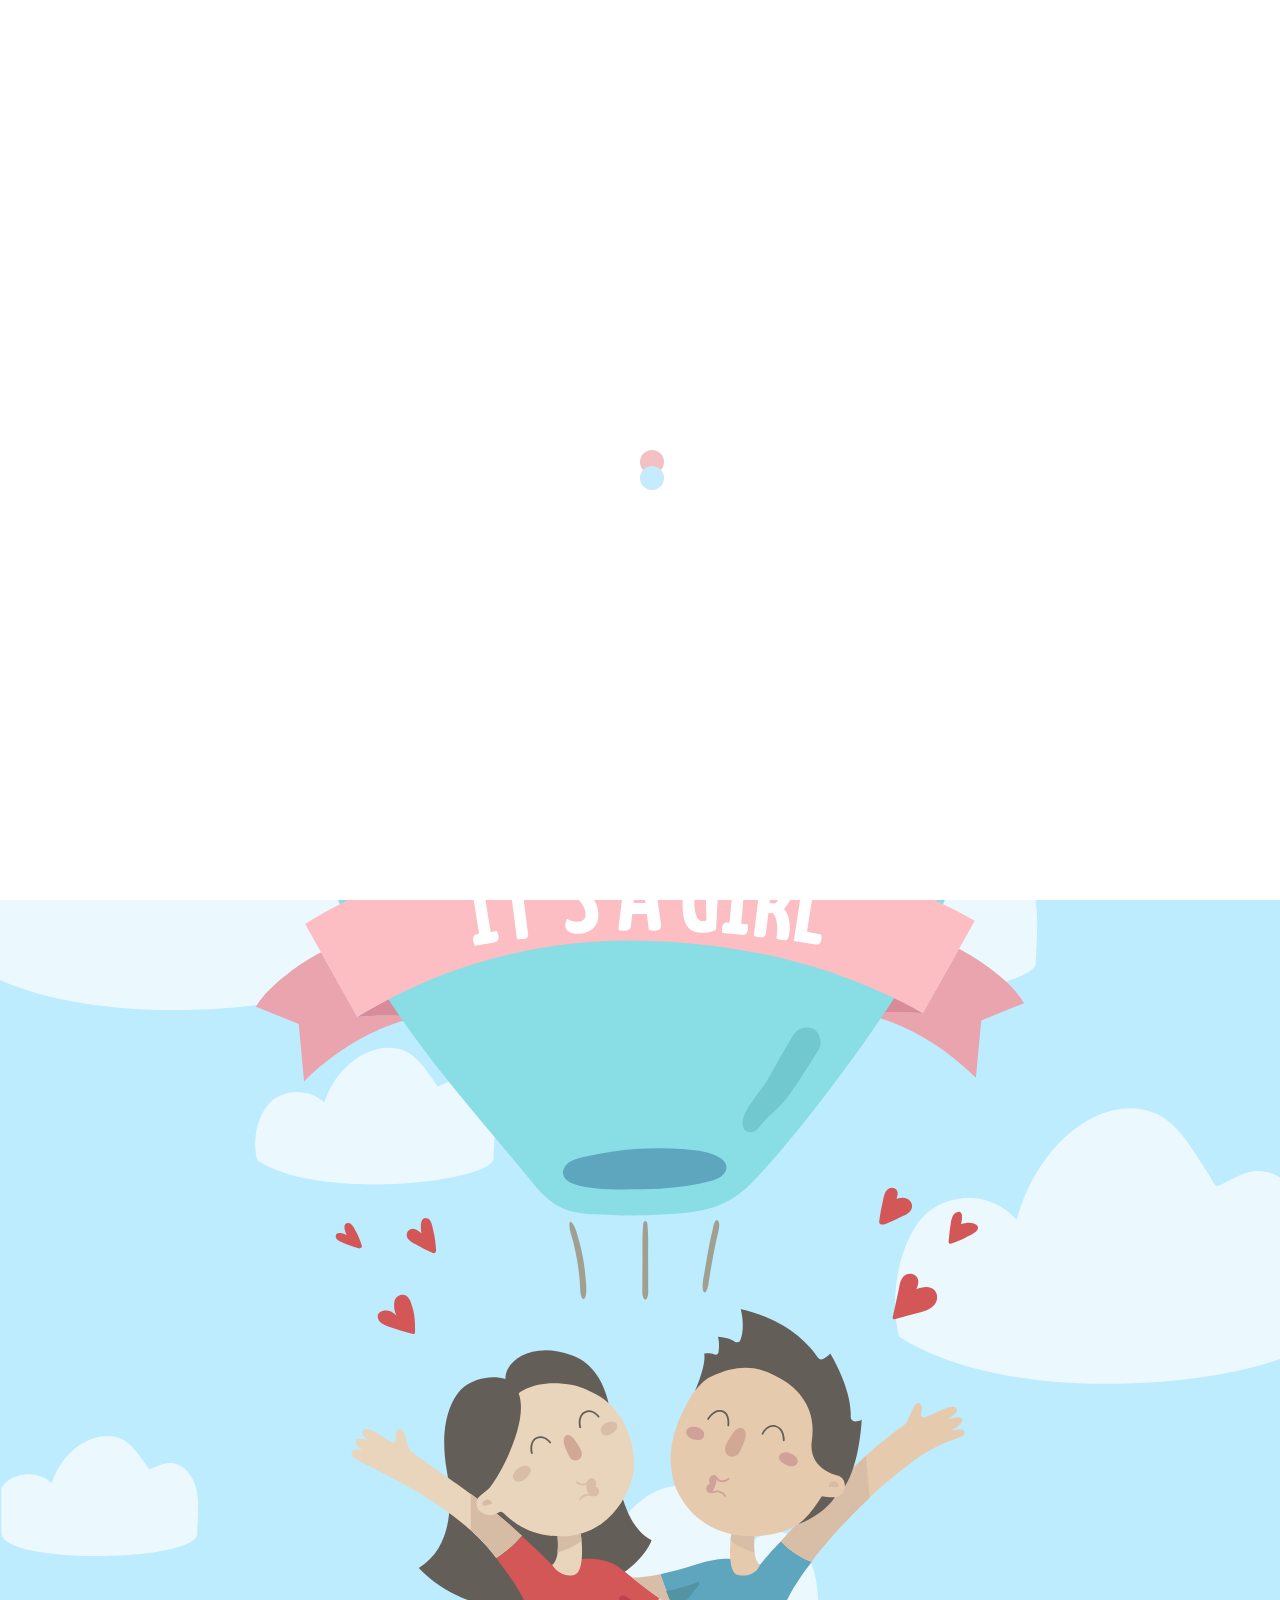
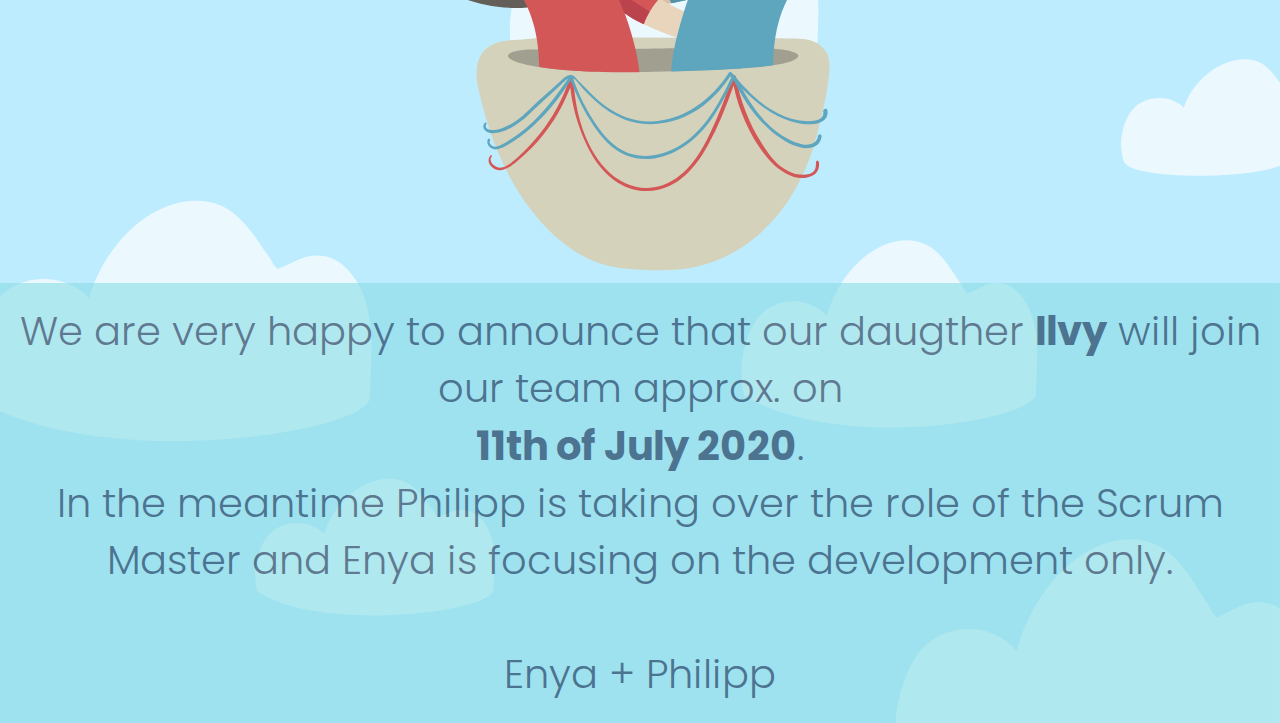
<file: index.html>
<!DOCTYPE html>
<html lang="de">

<head>
    <!-- META -->
    <meta charset="utf-8">
    <meta http-equiv="X-UA-Compatible" content="IE=edge">
    <meta name="viewport" content="width=device-width, initial-scale=1">
    <meta name="description" content="Ilvy Bonin -> July, 2020 Delivery">
    <meta name="keywords" content="Ilvy Bonin -> July, 2020 Delivery">
    <meta name="author" content="Philipp Bonin">
    <script type="text/javascript">
      window.APP = {};
    </script>
    <!-- PAGE TITLE -->
    <title>July, 2020 Delivery :-)</title>
    <!-- JQUERY etc. -->
    <script src="assets/js/jquery.min.js"></script>
    <script src="assets/js/navigo.js"></script>
    <script src="assets/js/plugins.js"></script>

    <!-- BOOTSTRAP JS -->
    <script src="assets/bootstrap/js/bootstrap.min.js"></script>
    <!-- scripts js -->
    <script src="assets/js/logging.js"></script>
    <script src="assets/js/router.js"></script>
    <script src="assets/js/app.js"></script>
    <link rel="/favicon.ico" type="image/x-icon" href="/favicon.ico">
    <!-- BOOTSTRAP CSS -->
    <link rel="stylesheet" href="assets/bootstrap/css/bootstrap.min.css">
    <!-- ALL GOOGLE FONTS -->
    <link href="https://fonts.googleapis.com/css?family=Raleway:300,400,500,600,700,800,900|Poppins:300,400,500,600,700&subset=latin-ext" rel="stylesheet">
    <!-- FONT AWESOME CSS -->
    <link rel="stylesheet" href="assets/fonts/font-awesome.css">
    <!-- MAIN STYLE CSS -->
    <link rel="stylesheet" href="assets/css/style.css">
    <!-- RESPONSIVE CSS -->
    <link rel="stylesheet" href="assets/css/responsive.css">
</head>

<body id="main">
    <!-- START PRELOADER AREA-->
    <div class="preloader-area">
        <div class="spinner">
            <div class="dot1"></div>
            <div class="dot2"></div>
        </div>
    </div>
    <div id="view">
        <!-- CONTENT -->
    </div>

</body>

</html>
</file>
<file: assets/css/style.css>
html {
  padding:0;
  margin:0;
}

body{
    font-size: 16px;
    font-weight: 300;
    font-family: 'Poppins', sans-serif;
    padding:0;
    margin:0;
    width: 100%;
    background-color: #bdecff;
    background: url(../images/clouds.svg);
    background-repeat: repeat repeat;
  }

svg{
    opacity: 1;
}

svg#stork{
    margin: 5% 25% 0 25%;
}

svg#ballon{
    margin: 10% 20% 0 20%;
}

h1,
h2,
h3,
h4,
h5,
h6 {
    font-family: 'Raleway', sans-serif;
    font-weight: 900;
}

a {
    text-decoration: none;
    -webkit-transition: all 0.4s;
    -webkit-transition: all 0.2s;
    transition: all 0.2s;
    font-family: 'Raleway', sans-serif;
}

img {
    width: 100%;
}

a:hover {
    text-decoration: none;
}

a:focus {
    outline: none;
    text-decoration: none;
}

p {
    line-height: 32px;
}

ul,
li {
    margin: 0;
    padding: 0;
}

fieldset {
    border: 0 none;
    margin: 0 auto;
    padding: 0;
}

.no-padding {
    padding: 0
}


/*
* ----------------------------------------------------------------------------------------
* PRELOADER
* ----------------------------------------------------------------------------------------
*/

.preloader-area {
    position: fixed;
    background: #fff;
    z-index: 11000;
    height: 100%;
    width: 100%;
    overflow: hidden;
}

.spinner {
    margin: auto;
    width: 40px;
    height: 40px;
    position: relative;
    text-align: center;
    position: absolute;
    left: 50%;
    right: 50%;
    margin-left: -20px;
    top: 50%;
    -webkit-animation: sk-rotate 2.0s infinite linear;
    animation: sk-rotate 2.0s infinite linear;
}

.dot1,
.dot2 {
    width: 60%;
    height: 60%;
    display: inline-block;
    position: absolute;
    top: 0;
    background-color: #f3c1c4;
    border-radius: 100%;
    -webkit-animation: sk-bounce 2.0s infinite ease-in-out;
    animation: sk-bounce 2.0s infinite ease-in-out;
}

.dot1 {
    background-color: #f3c1c4;
}

.dot2 {
    top: auto;
    background-color: #c6ebfd;
    bottom: 0;
    -webkit-animation-delay: -1.0s;
    animation-delay: -1.0s;
}

@-webkit-keyframes sk-rotate {
    100% {
        -webkit-transform: rotate(360deg)
    }
}

@keyframes sk-rotate {
    100% {
        transform: rotate(360deg);
        -webkit-transform: rotate(360deg)
    }
}

@-webkit-keyframes sk-bounce {
    0%,
    100% {
        -webkit-transform: scale(0.0)
    }
    50% {
        -webkit-transform: scale(1.0)
    }
}

@keyframes sk-bounce {
    0%,
    100% {
        transform: scale(0.0);
        -webkit-transform: scale(0.0);
    }
    50% {
        transform: scale(1.0);
        -webkit-transform: scale(1.0);
    }
}

/* KEYFRAMES */

@-webkit-keyframes animateCloud {
    0% {
        margin-left: -400px;
    }
    100% {
        margin-left: 100%;
    }
}

@-moz-keyframes animateCloud {
    0% {
        margin-left: -400px;
    }
    100% {
        margin-left: 100%;
    }
}

@keyframes animateCloud {
    0% {
        margin-left: -400px;
    }
    100% {
        margin-left: 100%;
    }
}

/* ANIMATIONS */

.x1 {
	-webkit-animation: animateCloud 25s linear infinite;
	-moz-animation: animateCloud 25s linear infinite;
	animation: animateCloud 25s linear infinite;

	-webkit-transform: scale(0.65);
	-moz-transform: scale(0.65);
	transform: scale(0.65);
}

.x2 {
	-webkit-animation: animateCloud 10s linear infinite;
	-moz-animation: animateCloud 10s linear infinite;
	animation: animateCloud 10s linear infinite;

	-webkit-transform: scale(0.3);
	-moz-transform: scale(0.3);
	transform: scale(0.3);
}

.x3 {
	-webkit-animation: animateCloud 20s linear infinite;
	-moz-animation: animateCloud 20s linear infinite;
	animation: animateCloud 20s linear infinite;

	-webkit-transform: scale(0.5);
	-moz-transform: scale(0.5);
	transform: scale(0.5);
}

.x4 {
	-webkit-animation: animateCloud 8s linear infinite;
	-moz-animation: animateCloud 8s linear infinite;
	animation: animateCloud 8s linear infinite;

	-webkit-transform: scale(0.4);
	-moz-transform: scale(0.4);
	transform: scale(0.4);
}

.x5 {
	-webkit-animation: animateCloud 15s linear infinite;
	-moz-animation: animateCloud 15s linear infinite;
	animation: animateCloud 15s linear infinite;

	-webkit-transform: scale(0.55);
	-moz-transform: scale(0.55);
	transform: scale(0.55);
}

/* OBJECTS */
#clouds{
  bottom: 0;
	left: 0;
	padding-top: 50px;
	position: fixed;
	right: 0;
	top: 0;
	z-index: -1;
}

.cloud {
	background: #fff;

	-webkit-border-radius: 100px;
	-moz-border-radius: 100px;
	border-radius: 100px;

	height: 120px;
	position: relative;
	width: 350px;
}

.cloud:after, .cloud:before {
  background: #fff;
	content: '';
	position: absolute;
	z-indeX: -1;
}

.cloud:after {
	-webkit-border-radius: 100px;
	-moz-border-radius: 100px;
	border-radius: 100px;

	height: 100px;
	left: 50px;
	top: -50px;
	width: 100px;
}

.cloud:before {
	-webkit-border-radius: 200px;
	-moz-border-radius: 200px;
	border-radius: 200px;

	width: 180px;
	height: 180px;
	right: 50px;
	top: -90px;
}

/* Countdown timer */
#countdown {
  background-color: #89dde4;
  opacity: 0.6;
  text-align: center;
}

.countdown-timer {
  position: relative;
  top:0px;
}

.countdown-row {
	display: block;
}

.countdown-info {
  font-family: 'Poppins', sans-serif;;
  text-align: left;
  padding-left: 10px;
  width: 100%;
  background-color: #5ea5be;
	display: block;
  color: #012447;
  font-size: 40px;
}

.countdown-section {
	border-left: 1px dotted white;
	color: #012447;
	display: inline-block;
	-webkit-box-sizing: border-box;
	-moz-box-sizing: border-box;
	box-sizing: border-box;
	font-size: 12px;
	letter-spacing: 1px;
	padding: 10px 10px 0px;
	text-transform: uppercase;
	width: 25%;
}

.countdown-section:first-child {
	border-left: 0;
}

.countdown-amount {
	color: #012447;
	display: block;
	font-size: 60px;
	font-weight: 700;
	letter-spacing: normal;
	line-height: 1;
	padding-bottom: 0px;
  opacity: 1;
}


/* Countdown timer */
#information {
  position: relative;
  background-color: #89dde4;
  opacity: 0.6;
  text-align: left;
}

.information-text {
  font-family: 'Poppins', sans-serif;;
  text-align:center;
  padding:20px 10px;
  width: 100%;
	display: block;
  color: #012447;
  font-size: 40px;
}
</file>
<file: assets/css/responsive.css>
@media only screen and (max-width: 680px) {
	.countdown-amount {
		font-size: 38px;
	}
  .countdown-info {
    font-size: 15px;
  }
  .information-text {
    font-size: 15px;
  }

	svg#stork{
	    margin: 25px 50px 50px 50px;
	}

	svg#ballon{
	    margin: 0px 20px 0px 20px;
	}
}

@media only screen and (max-width: 540px) {

}

@media only screen and (max-width: 480px) {
	.countdown-section {
		font-size: 10px;
	}
	.countdown-amount {
		font-size: 32px;
	}
  .countdown-info {
    font-size: 15px;
  }
  .information-text {
    font-size: 15px;
  }
}

@media only screen and (max-width: 360px) {
	.countdown-section {
		font-size: 10px;
	}
	.countdown-amount {
		font-size: 26px;
	}
  .countdown-info {
    font-size: 15px;
  }
  .information-text {
    font-size: 15px;
  }
}
</file>
